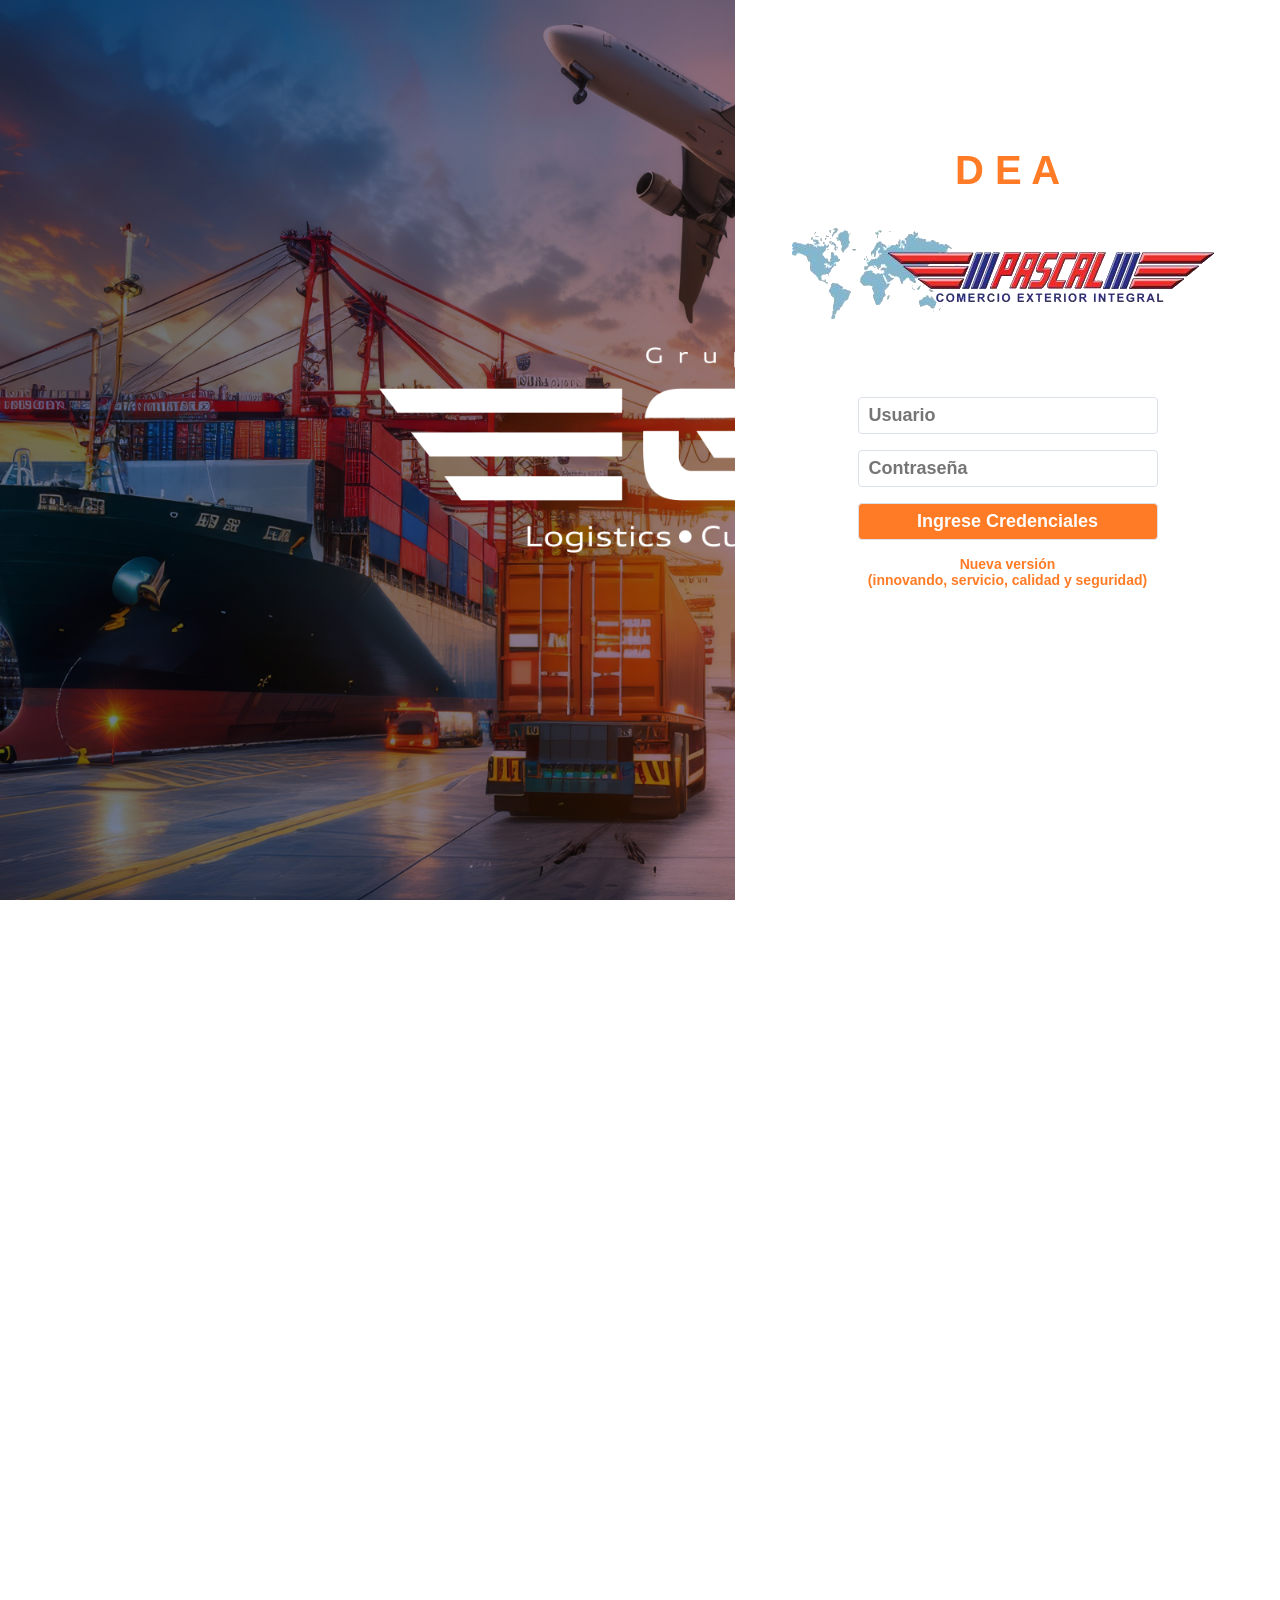
<file: index.html>
<!DOCTYPE html>
<html lang="es">
<head>
    <meta charset="UTF-8" http-equiv="Content-Security-Policy" content="upgrade-insecure-requests">
    <script>
        document.addEventListener('contextmenu', function(e) {
            e.preventDefault();
            alert('Clic derecho deshabilitado');
        });
    </script>
    <meta name="viewport" content="width=device-width, user-scalable=no, initial-scale=1.0, maximum-scale=1.0, minimum-scale=1.0">
    <title>D E A</title>
    <!-- Estilos -->
    <link rel="icon" href="data:;base64,iVBORw0KGgo=">
    <link rel="stylesheet" href="css/app.css">
    <!-- Script
    <script src="js/jquery.js" type="text/javascript"></script> 
    <script src="js/jquery-ui.js" type="text/javascript"></script>
    <script src="js/fungral.js" type="text/javascript"></script> 
    <script src="js/app.js" type="text/javascript"></script>   
    <!-- -->   
    <!-- Precarga jQuery si es crítico -->
    <link rel="preload" href="https://code.jquery.com/jquery-3.6.0.min.js" as="script">

    <!-- CDN con fallback + defer -->
    <script 
         src="https://code.jquery.com/jquery-3.6.0.min.js"
         integrity="sha384-KyZXEAg3QhqLMpG8r+Knujsl5/1z4f5I5l5f5F5U5f5f5f5f5f5f5f5f5f5f5f5f5"
         crossorigin="anonymous"
         defer>
    </script>
    <script>
         window.jQuery || document.write('<script src="js/jquery.js" defer><\/script>');
    </script>

    <!-- Resto de scripts -->
    <script src="js/jquery-ui.js" defer></script>
    <script src="js/fungral.js" defer></script>
    <script src="js/app.js" defer></script>

</head>
<body>
    <div id="espera">
        <span>
            <span id="msgSup">Espera ...</span><br>
            <i class="icon-arrows-cw animate-spin"></i><br>
            <span id="msgInf">Atendiendo solicitud</span>  
        </span>    
    </div>

    <div id="login">
        <div class="imgLogin"></div>
        <div class="ctrlLogin">
            <div class="espacio"></div>
            <div class="logo"> D E A</div>
            <div class="controles">
                <input id="usr" type="text" name="u" placeholder="Usuario" required="required" />
                <br><br>                 
                <input id="pwd" type="password" name="p" placeholder="Contraseña" required="required" />
                <br><br>
				<button id="opener" type="submit" class="btn btn-primary btn-block btn-large">Ingrese Credenciales</button>
                <br><br>	
                <!--a href="ManualDEA/index.htm" target="_blank" style="text-align: center; text-decoration: none"-->
                    <b>Nueva versi&oacute;n <br>(innovando, servicio, calidad y seguridad)</b> 
                <!--/a--><br><br>
                <span class="mensaje" style="color:#ED1941;"></span>
            </div>           
        </div>
    </div>
   
    <div id="contenedor">
        <header> &nbsp;&nbsp;|&nbsp;&nbsp;         
            <div class="usuario">
                usuario
            </div>&nbsp;&nbsp;|&nbsp;&nbsp;
            <div class="msgHeader">
                Consulta de Expediente Digital
            </div>&nbsp;&nbsp;|&nbsp;&nbsp;
            <div class="cliente">
                Cliente <select name="cmbCliente" id="cmbCliente" + "hola" ></select>
            </div>&nbsp;&nbsp;|&nbsp;&nbsp;
            <div class="periodo">
                Per&iacute;odo&nbsp;&nbsp;<input type="text" class="pdesde" value="88/88/8888"  readonly=”readonly”/> -&nbsp;&nbsp;<input type="text" class="phasta" value="88/88/8888" readonly=”readonly”/>
            </div>&nbsp;&nbsp;|&nbsp;&nbsp;
            <div class="ayuda" title="Ayuda">
                <i class="icon-help-circled"></i>
            </div>            
        </header>
        <section>
            <article id="uno">
                <div id="referencias"  componente="tabla">                    
                    <table tipo="scroll" >      
                        <thead></thead>
                        <tfoot></tfoot>
                        <tbody></tbody>
                    </table>                                  
                </div>
                <!--div id="informacion" class="fondoSolido" style="height: 40px">
                    !Bienvenido¡ <br>
                </div-->     
            </article>
            <article id="dos">
               <div id="cg" componente="tabla">
                    <table tipo="scroll" >      
                        <thead></thead>
                        <tfoot></tfoot>
                        <tbody></tbody>
                    </table>                   
               </div>
               <div id="ea" componente="tabla">                  
                    <table tipo="scroll" >      
                        <thead></thead>
                        <tfoot></tfoot>
                        <tbody></tbody>
                    </table>                   
               </div>
               <div id="cf" componente="tabla">
                    <table tipo="scroll" >      
                        <thead></thead>
                        <tfoot></tfoot>
                        <tbody></tbody>
                    </table>                   
               </div>
            </article>
            <article id="tres">
               <div id="c" componente="tabla">
                    <table tipo="scroll" >      
                        <thead></thead>
                        <tfoot></tfoot>
                        <tbody></tbody>
                    </table>                   
               </div>
               <div id="ap" componente="tabla">   
                    <table tipo="scroll" >      
                        <thead></thead>
                        <tfoot></tfoot>
                        <tbody></tbody>
                    </table>                   
               </div>
               <div id="ed" componente="tabla">
                    <table tipo="scroll" >      
                        <thead></thead>
                        <tfoot></tfoot>
                        <tbody></tbody>
                    </table>                   
               </div>
            </article>
            <aside>
                <div id="herramientas">
                    <div id="modo">
                        <span class="modo"></span>
                    </div>
                    <div id="max-min" title=" Maximizar" class="icon-plus" clase="max-min"></div>
                    <div id="inicio" title=" Información Inicial" class="icon-user" clase="inicio"></div>
                    <div id="operacion" title=" Información de Operación" class="icon-info" clase="operacion"></div>
                    <div id="visor" title=" Visor de Archivos" class="icon-eye" clase="visor"></div>
                </div>
                <div id="contenidos" ></div>
            </aside>
        </section>
        <footer>&nbsp;&nbsp;|&nbsp;&nbsp;
            <div id="buscar">
                B&uacute;scar&nbsp;&nbsp;<input type="text" class="busqueda" placeholder="Ref,Ped,OP,Fac,Parte,N/S">
            </div>&nbsp;&nbsp;|&nbsp;&nbsp;
            <div id="aduana">
                Aduana
                <select name="faduana" id="faduana"></select>
            </div>&nbsp;&nbsp;|&nbsp;&nbsp;
            <div id="documento">
                Documento
                <select name="fdoc" id="fdocumento"></select>
            </div>&nbsp;&nbsp;|&nbsp;&nbsp;
            <div id="operacion">
                Operaci&oacute;n
                <select name="foper" id="foperacion"></select>
            </div>&nbsp;&nbsp;|&nbsp;&nbsp;
                <select name="tools" id="tools">
                    <option value="ha" id="ha">Herramientas </option>
                    <option value="dm" id=dm>Descarga Masiva</option>
                    <option value="co" id="co">Carpeta Operativa</option>
                    <option value="fp" id="fp">Fotos Previos</option>
                    <option value="gpdf" id="gpdf">Generar PDF</option> 
                    <option value="sic" id="sic">S I C</option>                   
                </select>
        </footer>    
    </div>
    
</body>
</html>
<tr><td></td></tr>
</file>
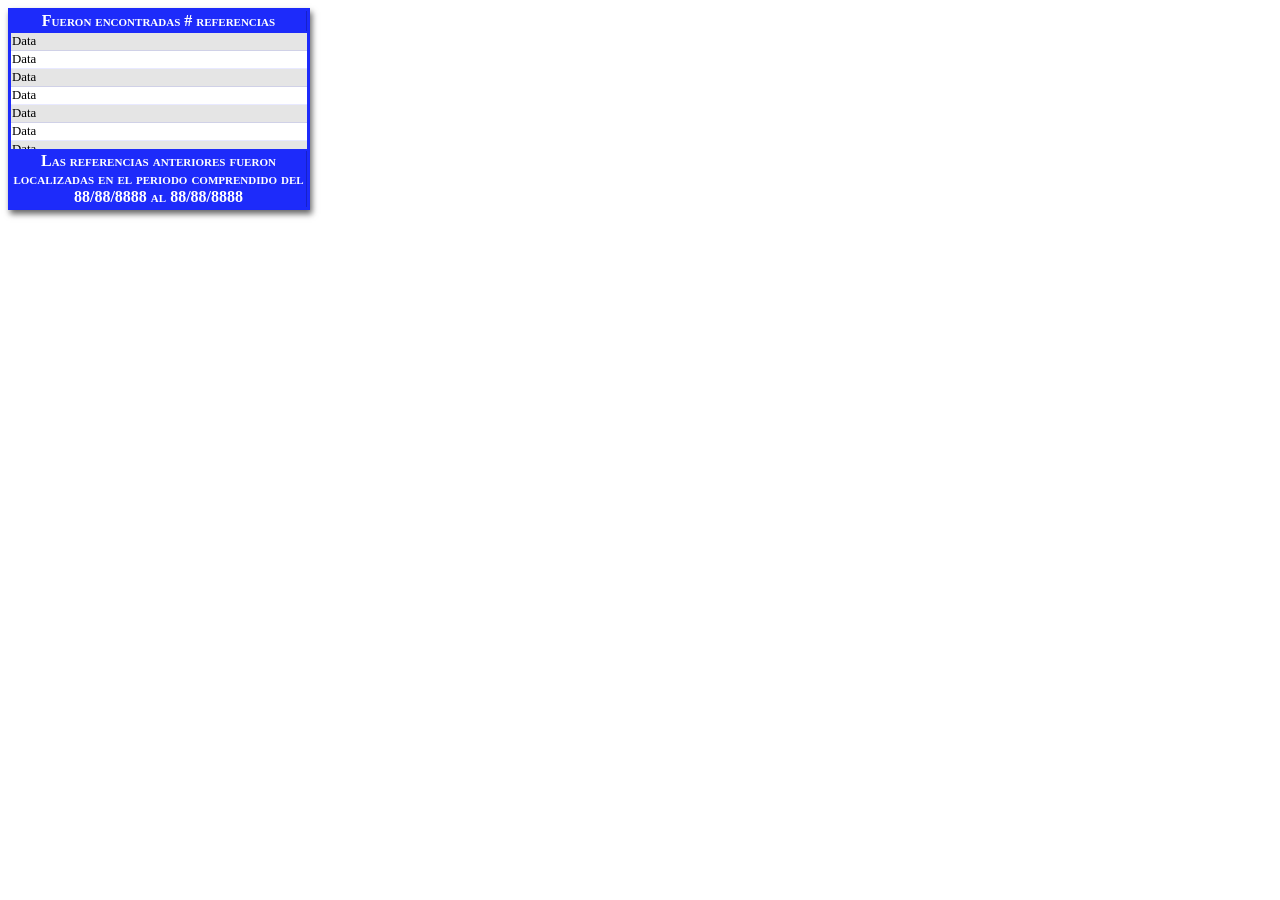
<file: temp/tabla.html>
<!DOCTYPE html>
<html lang="en">
<head>
    <meta charset="UTF-8">
    <title>Document</title>
    <link rel="stylesheet" href="tabla.css">
</head>

    <!--div style="height: 300px; width: 400px;" tipo="tcpf">
       <table>
           <caption>
               Titulo de tabla
           </caption>
           <thead>
              <tr>
                  <th><div>Celda de Cabecera</div></th>
              </tr>
            </thead>
           <tfoot>
            <tr>
                  <th><div>Celda de Pie</div><br><br></th>
              </tr>
           </tfoot>
           <tbody>
               <tr>
                   <td>PAI182331</td>
               </tr>
               <tr>
                   <td>PAI182331</td>
               </tr>
               <tr>
                   <td>PAI182331</td>
               </tr>
               <tr>
                   <td>PAI182331</td>
               </tr>
               <tr>
                   <td>PAI182331</td>
               </tr>
               <tr>
                   <td>PAI182331</td>
               </tr>
               <tr>
                   <td>PAI182331</td>
               </tr>
               <tr>
                   <td>PAI182331</td>
               </tr>
               <tr>
                   <td>PAI182331</td>
               </tr>
               <tr>
                   <td>PAI182331</td>
               </tr>
               <tr>
                   <td>PAI182331</td>
               </tr>
               <tr>
                   <td>PAI182331</td>
               </tr>
               <tr>
                   <td>PAI182331</td>
               </tr>
               <tr>
                   <td>PAI182331</td>
               </tr>
               <tr>
                   <td>PAI182331</td>
               </tr>
               <tr>
                   <td>PAI182331</td>
               </tr>
               <tr>
                   <td>PAI182331</td>
               </tr>
               <tr>
                   <td>PAI182331</td>
               </tr>
               <tr>
                   <td>PAI182331</td>
               </tr>
               <tr>
                   <td>PAI182331</td>
               </tr>
           </tbody>
       </table>
    </div-->
 
<body>
    <div componente="tabla" style="height:200px;width: 300px;">
    <table tipo="scroll" >      
        <thead>
            <tr>
                <th>Fueron encontradas # referencias</th>
            </tr>
        </thead>
        <tfoot>
            <tr>
                <th>Las referencias anteriores fueron localizadas en el periodo comprendido del 88/88/8888 al 88/88/8888</th>
            </tr>      
        </tfoot>
        <tbody>
            <tr>
                <td>Data</td>
            </tr>
            <tr>
                <td>Data</td>
            </tr>
            <tr>
                <td>Data</td>
            </tr>
            <tr>
                <td>Data</td>
            </tr>
            <tr>
                <td>Data</td>
            </tr>
            <tr>
                <td>Data</td>
            </tr>
            <tr>
                <td>Data</td>
            </tr>
            <tr>
                <td>Data</td>
            </tr>
            <tr>
                <td>Data</td>
            </tr>
            <tr>
                <td>Data</td>
            </tr>
            <tr>
                <td>Data</td>
            </tr>
            <tr>
                <td>Data</td>
            </tr>
            <tr>
                <td>Data</td>
            </tr>
            <tr>
                <td>Data</td>
            </tr>
            <tr>
                <td>Data</td>
            </tr>
            <tr>
                <td>Data</td>
            </tr>
            <tr>
                <td>Data</td>
            </tr>
            <tr>
                <td>Data</td>
            </tr>
        </tbody>
    </table>        
    </div>
</body>

</html>
</file>
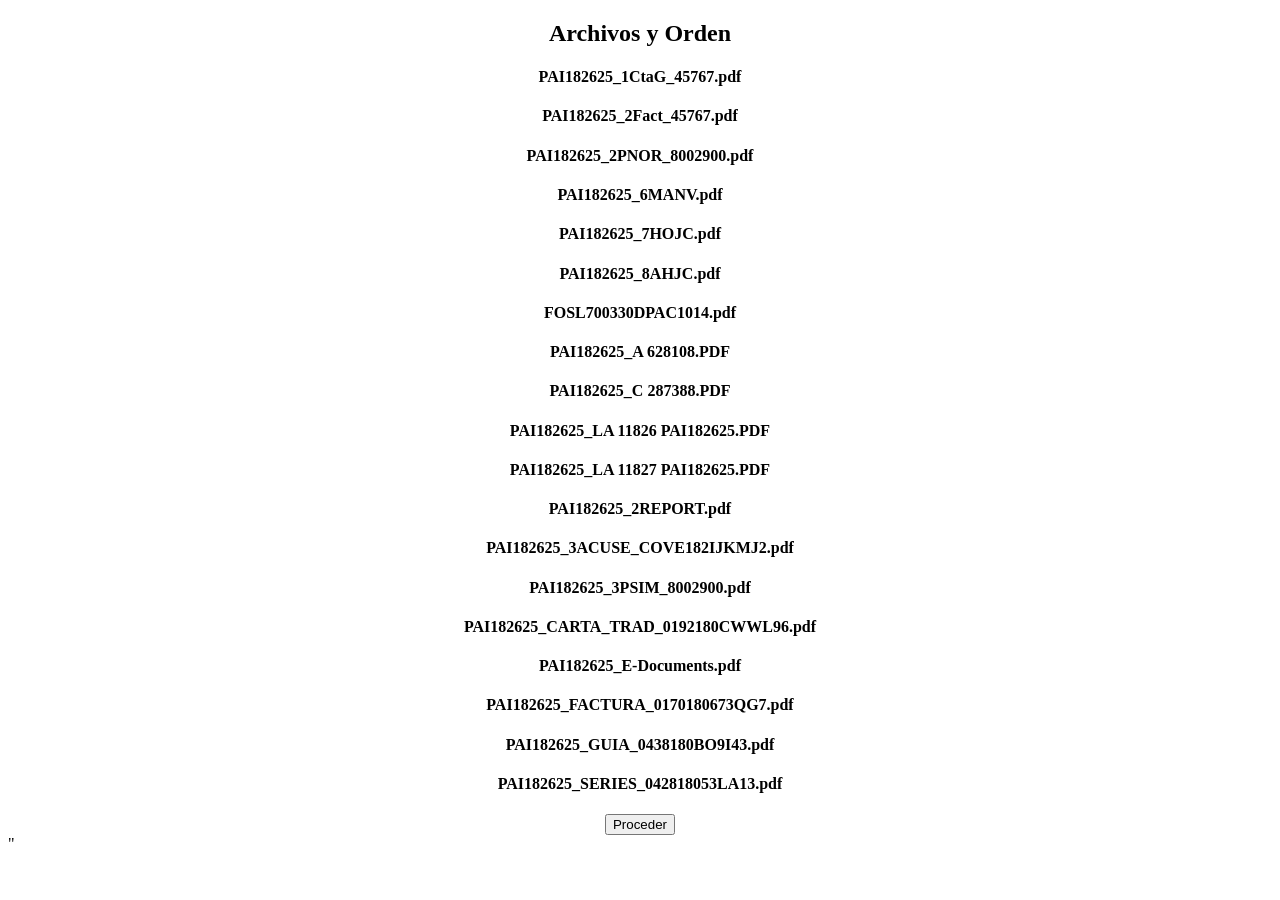
<file: temp/temp.html>
<!DOCTYPE html>
<html lang="en">
<head>
    <meta charset="UTF-8">
    <title>Document</title>
    
    <script src="../js/jquery.js" type="text/javascript"></script> 
    <script src="../js/jquery-ui.js" type="text/javascript"></script>
    
    <link rel="stylesheet" href="../css/fontello.css">

  <script>
  $( function() {
    $( "#mergePDF" )
      .accordion({
        header: "> h3"
      })
      .sortable({
        axis: "y",
        handle: "h3",
        stop: function( event, ui ) {
          // IE doesn't register the blur when sorting
          // so trigger focusout handlers to remove .ui-state-focus
          ui.item.children( "h3" ).triggerHandler( "focusout" );
 
          // Refresh accordion to handle new order
          $( this ).accordion( "refresh" );
        }
      });
  } );
  </script>

</head>
<body>

 
<div style='width: 100%; text-align: center;'><h2>Archivos y Orden</h2><div id='mergePDF'><h4>PAI182625_1CtaG_45767.pdf</h4><div></div><h4>PAI182625_2Fact_45767.pdf</h4><div></div><h4>PAI182625_2PNOR_8002900.pdf</h4><div></div><h4>PAI182625_6MANV.pdf</h4><div></div><h4>PAI182625_7HOJC.pdf</h4><div></div><h4>PAI182625_8AHJC.pdf</h4><div></div><h4>FOSL700330DPAC1014.pdf</h4><div></div><h4>PAI182625_A 628108.PDF</h4><div></div><h4>PAI182625_C 287388.PDF</h4><div></div><h4>PAI182625_LA 11826 PAI182625.PDF</h4><div></div><h4>PAI182625_LA 11827 PAI182625.PDF</h4><div></div><h4>PAI182625_2REPORT.pdf</h4><div></div><h4>PAI182625_3ACUSE_COVE182IJKMJ2.pdf</h4><div></div><h4>PAI182625_3PSIM_8002900.pdf</h4><div></div><h4>PAI182625_CARTA_TRAD_0192180CWWL96.pdf</h4><div></div><h4>PAI182625_E-Documents.pdf</h4><div></div><h4>PAI182625_FACTURA_0170180673QG7.pdf</h4><div></div><h4>PAI182625_GUIA_0438180BO9I43.pdf</h4><div></div><h4>PAI182625_SERIES_042818053LA13.pdf</h4><div></div></div><button>Proceder</button></div>"


</body>
</html>
</file>
<file: temp/tabla.css>
[componente="tabla"]{
    border: 1px solid rgba(29,43,250,.5);
    overflow: hidden;
    box-shadow: 2px 4px 6px rgba(0,0,0,.6);
    background: #1D2BFA;
}

[tipo="scroll"]{
    height: 100%;
    width: 100%;    
}

[tipo="scroll"] tr {
    display: flex;
    padding: 0;
    margin: 0;
}

[tipo="scroll"] td {
    flex: 1 auto;
    word-wrap: break;
    border-bottom: 1px solid rgba(29,43,250,.1);
    font-size: 0.8rem;
    color: #000;
}

[tipo="scroll"] thead th,[tipo="scroll"] tfoot th {
    flex: 1 auto;
    display: block;
    /*padding: 2px;*/
    text-align: center;
    font-size: 1rem;
    font-weight: bolder;
    font-variant: small-caps;
    border-right: 1px solid rgba(0,0,0,.2);
    color: #fff;
}

[tipo="scroll"] thead tr:after {
    content: '';
    overflow-y: scroll;
    visibility: hidden;
    height: 0;
}

[tipo="scroll"] tfoot tr:after {
    content: '';
    overflow-y: scroll;
    visibility: hidden;
    height: 0;
    font-size: 0.7rem;
}


[tipo="scroll"] tbody {
    display: block;
    width: 100%;
    height: 100%;
    overflow-y:scroll;
    background: #fff;
}

[tipo="scroll"] tbody tr:nth-child(odd) {
    background: rgba(0,0,0,.1);
}

[tipo="scroll"] td:hover{
    cursor: pointer;
    background: #1D2BFA;
    font-size: 1rem;
    color: #fff;
}
</file>
<file: css/fontello.css>
@font-face {
  font-family: 'fontello';
  src: url('../font/fontello.eot?2207018');
  src: url('../font/fontello.eot?2207018#iefix') format('embedded-opentype'),
       url('../font/fontello.woff2?2207018') format('woff2'),
       url('../font/fontello.woff?2207018') format('woff'),
       url('../font/fontello.ttf?2207018') format('truetype'),
       url('../font/fontello.svg?2207018#fontello') format('svg');
  font-weight: normal;
  font-style: normal;
}
/* Chrome hack: SVG is rendered more smooth in Windozze. 100% magic, uncomment if you need it. */
/* Note, that will break hinting! In other OS-es font will be not as sharp as it could be */
/*
@media screen and (-webkit-min-device-pixel-ratio:0) {
  @font-face {
    font-family: 'fontello';
    src: url('../font/fontello.svg?2207018#fontello') format('svg');
  }
}
*/
 
 [class^="icon-"]:before, [class*=" icon-"]:before {
  font-family: "fontello";
  font-style: normal;
  font-weight: normal;
  speak: none;
 
  display: inline-block;
  text-decoration: inherit;
  width: 1em;
  margin-right: .2em;
  text-align: center;
  /* opacity: .8; */
 
  /* For safety - reset parent styles, that can break glyph codes*/
  font-variant: normal;
  text-transform: none;
 
  /* fix buttons height, for twitter bootstrap */
  line-height: 1em;
 
  /* Animation center compensation - margins should be symmetric */
  /* remove if not needed */
  margin-left: .2em;
 
  /* you can be more comfortable with increased icons size */
  /* font-size: 120%; */
 
  /* Font smoothing. That was taken from TWBS */
  -webkit-font-smoothing: antialiased;
  -moz-osx-font-smoothing: grayscale;
 
  /* Uncomment for 3D effect */
  /* text-shadow: 1px 1px 1px rgba(127, 127, 127, 0.3); */
}
 
.icon-user:before { content: '\e800'; } /* '' */
.icon-users:before { content: '\e801'; } /* '' */
.icon-search:before { content: '\e802'; } /* '' */
.icon-video:before { content: '\e803'; } /* '' */
.icon-picture:before { content: '\e804'; } /* '' */
.icon-camera:before { content: '\e805'; } /* '' */
.icon-camera-alt:before { content: '\e806'; } /* '' */
.icon-th:before { content: '\e807'; } /* '' */
.icon-ok:before { content: '\e808'; } /* '' */
.icon-ok-circled:before { content: '\e809'; } /* '' */
.icon-cancel:before { content: '\e80a'; } /* '' */
.icon-ok-circled2:before { content: '\e80b'; } /* '' */
.icon-cancel-circled2:before { content: '\e80c'; } /* '' */
.icon-plus-circled:before { content: '\e80d'; } /* '' */
.icon-minus:before { content: '\e80e'; } /* '' */
.icon-minus-circled:before { content: '\e80f'; } /* '' */
.icon-help-circled:before { content: '\e810'; } /* '' */
.icon-info-circled:before { content: '\e811'; } /* '' */
.icon-home:before { content: '\e812'; } /* '' */
.icon-link:before { content: '\e813'; } /* '' */
.icon-attach:before { content: '\e814'; } /* '' */
.icon-lock:before { content: '\e815'; } /* '' */
.icon-pin:before { content: '\e816'; } /* '' */
.icon-eye:before { content: '\e817'; } /* '' */
.icon-eye-off:before { content: '\e818'; } /* '' */
.icon-edit:before { content: '\e819'; } /* '' */
.icon-print:before { content: '\e81a'; } /* '' */
.icon-attention:before { content: '\e81b'; } /* '' */
.icon-attention-circled:before { content: '\e81c'; } /* '' */
.icon-trash-empty:before { content: '\e81d'; } /* '' */
.icon-doc:before { content: '\e81e'; } /* '' */
.icon-folder:before { content: '\e81f'; } /* '' */
.icon-folder-open:before { content: '\e820'; } /* '' */
.icon-cog:before { content: '\e821'; } /* '' */
.icon-cog-alt:before { content: '\e822'; } /* '' */
.icon-wrench:before { content: '\e823'; } /* '' */
.icon-calendar:before { content: '\e824'; } /* '' */
.icon-login:before { content: '\e825'; } /* '' */
.icon-logout:before { content: '\e826'; } /* '' */
.icon-zoom-in:before { content: '\e827'; } /* '' */
.icon-zoom-out:before { content: '\e828'; } /* '' */
.icon-down-circled2:before { content: '\e829'; } /* '' */
.icon-up-circled2:before { content: '\e82a'; } /* '' */
.icon-down-dir:before { content: '\e82b'; } /* '' */
.icon-up-dir:before { content: '\e82c'; } /* '' */
.icon-left-dir:before { content: '\e82d'; } /* '' */
.icon-right-dir:before { content: '\e82e'; } /* '' */
.icon-down-open:before { content: '\e82f'; } /* '' */
.icon-left-open:before { content: '\e830'; } /* '' */
.icon-right-open:before { content: '\e831'; } /* '' */
.icon-up-open:before { content: '\e832'; } /* '' */
.icon-glass:before { content: '\e833'; } /* '' */
.icon-music:before { content: '\e834'; } /* '' */
.icon-mail:before { content: '\e835'; } /* '' */
.icon-heart:before { content: '\e836'; } /* '' */
.icon-heart-empty:before { content: '\e837'; } /* '' */
.icon-star:before { content: '\e838'; } /* '' */
.icon-star-empty:before { content: '\e839'; } /* '' */
.icon-star-half:before { content: '\e83a'; } /* '' */
.icon-th-large:before { content: '\e83b'; } /* '' */
.icon-videocam:before { content: '\e83c'; } /* '' */
.icon-th-list:before { content: '\e83d'; } /* '' */
.icon-cancel-circled:before { content: '\e83e'; } /* '' */
.icon-plus:before { content: '\e83f'; } /* '' */
.icon-lock-open:before { content: '\e840'; } /* '' */
.icon-tag:before { content: '\e841'; } /* '' */
.icon-tags:before { content: '\e842'; } /* '' */
.icon-bookmark:before { content: '\e843'; } /* '' */
.icon-flag:before { content: '\e844'; } /* '' */
.icon-thumbs-up:before { content: '\e845'; } /* '' */
.icon-thumbs-down:before { content: '\e846'; } /* '' */
.icon-download:before { content: '\e847'; } /* '' */
.icon-upload:before { content: '\e848'; } /* '' */
.icon-forward:before { content: '\e849'; } /* '' */
.icon-export:before { content: '\e84a'; } /* '' */
.icon-pencil:before { content: '\e84b'; } /* '' */
.icon-retweet:before { content: '\e84c'; } /* '' */
.icon-comment:before { content: '\e84d'; } /* '' */
.icon-chat:before { content: '\e84e'; } /* '' */
.icon-bell:before { content: '\e84f'; } /* '' */
.icon-location:before { content: '\e850'; } /* '' */
.icon-phone:before { content: '\e851'; } /* '' */
.icon-basket:before { content: '\e852'; } /* '' */
.icon-volume-off:before { content: '\e853'; } /* '' */
.icon-volume-down:before { content: '\e854'; } /* '' */
.icon-volume-up:before { content: '\e855'; } /* '' */
.icon-headphones:before { content: '\e856'; } /* '' */
.icon-clock:before { content: '\e857'; } /* '' */
.icon-block:before { content: '\e858'; } /* '' */
.icon-resize-full:before { content: '\e859'; } /* '' */
.icon-resize-small:before { content: '\e85a'; } /* '' */
.icon-resize-vertical:before { content: '\e85b'; } /* '' */
.icon-resize-horizontal:before { content: '\e85c'; } /* '' */
.icon-left-big:before { content: '\e85d'; } /* '' */
.icon-down-big:before { content: '\e85e'; } /* '' */
.icon-right-big:before { content: '\e85f'; } /* '' */
.icon-up-big:before { content: '\e860'; } /* '' */
.icon-right-hand:before { content: '\e861'; } /* '' */
.icon-left-hand:before { content: '\e862'; } /* '' */
.icon-up-hand:before { content: '\e863'; } /* '' */
.icon-down-hand:before { content: '\e864'; } /* '' */
.icon-cw:before { content: '\e865'; } /* '' */
.icon-ccw:before { content: '\e866'; } /* '' */
.icon-arrows-cw:before { content: '\e867'; } /* '' */
.icon-shuffle:before { content: '\e868'; } /* '' */
.icon-play:before { content: '\e869'; } /* '' */
.icon-play-circled2:before { content: '\e86a'; } /* '' */
.icon-stop:before { content: '\e86b'; } /* '' */
.icon-pause:before { content: '\e86c'; } /* '' */
.icon-to-end:before { content: '\e86d'; } /* '' */
.icon-to-end-alt:before { content: '\e86e'; } /* '' */
.icon-to-start:before { content: '\e86f'; } /* '' */
.icon-to-start-alt:before { content: '\e870'; } /* '' */
.icon-fast-fw:before { content: '\e871'; } /* '' */
.icon-fast-bw:before { content: '\e872'; } /* '' */
.icon-eject:before { content: '\e873'; } /* '' */
.icon-target:before { content: '\e874'; } /* '' */
.icon-signal:before { content: '\e875'; } /* '' */
.icon-award:before { content: '\e876'; } /* '' */
.icon-inbox:before { content: '\e877'; } /* '' */
.icon-globe:before { content: '\e878'; } /* '' */
.icon-cloud:before { content: '\e879'; } /* '' */
.icon-flash:before { content: '\e87a'; } /* '' */
.icon-umbrella:before { content: '\e87b'; } /* '' */
.icon-flight:before { content: '\e87c'; } /* '' */
.icon-indent-right:before { content: '\e87d'; } /* '' */
.icon-indent-left:before { content: '\e87e'; } /* '' */
.icon-list:before { content: '\e87f'; } /* '' */
.icon-align-justify:before { content: '\e880'; } /* '' */
.icon-align-right:before { content: '\e881'; } /* '' */
.icon-align-center:before { content: '\e882'; } /* '' */
.icon-align-left:before { content: '\e883'; } /* '' */
.icon-text-width:before { content: '\e884'; } /* '' */
.icon-text-height:before { content: '\e885'; } /* '' */
.icon-italic:before { content: '\e886'; } /* '' */
.icon-bold:before { content: '\e887'; } /* '' */
.icon-font:before { content: '\e888'; } /* '' */
.icon-leaf:before { content: '\e889'; } /* '' */
.icon-scissors:before { content: '\e88a'; } /* '' */
.icon-briefcase:before { content: '\e88b'; } /* '' */
.icon-off:before { content: '\e88c'; } /* '' */
.icon-road:before { content: '\e88d'; } /* '' */
.icon-list-alt:before { content: '\e88e'; } /* '' */
.icon-qrcode:before { content: '\e88f'; } /* '' */
.icon-barcode:before { content: '\e890'; } /* '' */
.icon-book:before { content: '\e891'; } /* '' */
.icon-adjust:before { content: '\e892'; } /* '' */
.icon-tint:before { content: '\e893'; } /* '' */
.icon-check:before { content: '\e894'; } /* '' */
.icon-asterisk:before { content: '\e895'; } /* '' */
.icon-gift:before { content: '\e896'; } /* '' */
.icon-fire:before { content: '\e897'; } /* '' */
.icon-magnet:before { content: '\e898'; } /* '' */
.icon-chart-bar:before { content: '\e899'; } /* '' */
.icon-credit-card:before { content: '\e89a'; } /* '' */
.icon-floppy:before { content: '\e89b'; } /* '' */
.icon-megaphone:before { content: '\e89c'; } /* '' */
.icon-key:before { content: '\e89d'; } /* '' */
.icon-truck:before { content: '\e89e'; } /* '' */
.icon-hammer:before { content: '\e89f'; } /* '' */
.icon-lemon:before { content: '\e8a0'; } /* '' */
.icon-th-1:before { content: '\e8a1'; } /* '' */
.icon-th-large-outline:before { content: '\e8a2'; } /* '' */
.icon-th-outline:before { content: '\e8a3'; } /* '' */
.icon-chart-pie-outline:before { content: '\e8a4'; } /* '' */
.icon-chart-pie-1:before { content: '\e8a5'; } /* '' */
.icon-android-1:before { content: '\e8a6'; } /* '' */
.icon-buffer:before { content: '\e8a7'; } /* '' */
.icon-eye-1:before { content: '\e8a8'; } /* '' */
.icon-eye-off-1:before { content: '\e8a9'; } /* '' */
.icon-menu-1:before { content: '\e8aa'; } /* '' */
.icon-params:before { content: '\e8ab'; } /* '' */
.icon-search-1:before { content: '\e8ac'; } /* '' */
.icon-cog-1:before { content: '\e8ad'; } /* '' */
.icon-calendar-1:before { content: '\e8ae'; } /* '' */
.icon-attach-1:before { content: '\e8af'; } /* '' */
.icon-doc-1:before { content: '\e8b0'; } /* '' */
.icon-database-1:before { content: '\e8b1'; } /* '' */
.icon-key-1:before { content: '\e8b2'; } /* '' */
.icon-lock-1:before { content: '\e8b3'; } /* '' */
.icon-tag-1:before { content: '\e8b4'; } /* '' */
.icon-cloud-1:before { content: '\e8b5'; } /* '' */
.icon-globe-1:before { content: '\e8b6'; } /* '' */
.icon-tv:before { content: '\e8b7'; } /* '' */
.icon-desktop-1:before { content: '\e8b8'; } /* '' */
.icon-mobile-1:before { content: '\e8b9'; } /* '' */
.icon-trash-1:before { content: '\e8ba'; } /* '' */
.icon-comment-1:before { content: '\e8bb'; } /* '' */
.icon-photo:before { content: '\e8bc'; } /* '' */
.icon-move:before { content: '\f047'; } /* '' */
.icon-link-ext:before { content: '\f08e'; } /* '' */
.icon-check-empty:before { content: '\f096'; } /* '' */
.icon-bookmark-empty:before { content: '\f097'; } /* '' */
.icon-phone-squared:before { content: '\f098'; } /* '' */
.icon-twitter:before { content: '\f099'; } /* '' */
.icon-facebook:before { content: '\f09a'; } /* '' */
.icon-github-circled:before { content: '\f09b'; } /* '' */
.icon-rss:before { content: '\f09e'; } /* '' */
.icon-hdd:before { content: '\f0a0'; } /* '' */
.icon-certificate:before { content: '\f0a3'; } /* '' */
.icon-left-circled:before { content: '\f0a8'; } /* '' */
.icon-right-circled:before { content: '\f0a9'; } /* '' */
.icon-up-circled:before { content: '\f0aa'; } /* '' */
.icon-down-circled:before { content: '\f0ab'; } /* '' */
.icon-tasks:before { content: '\f0ae'; } /* '' */
.icon-filter:before { content: '\f0b0'; } /* '' */
.icon-resize-full-alt:before { content: '\f0b2'; } /* '' */
.icon-beaker:before { content: '\f0c3'; } /* '' */
.icon-docs:before { content: '\f0c5'; } /* '' */
.icon-blank:before { content: '\f0c8'; } /* '' */
.icon-menu:before { content: '\f0c9'; } /* '' */
.icon-list-bullet:before { content: '\f0ca'; } /* '' */
.icon-list-numbered:before { content: '\f0cb'; } /* '' */
.icon-strike:before { content: '\f0cc'; } /* '' */
.icon-underline:before { content: '\f0cd'; } /* '' */
.icon-table:before { content: '\f0ce'; } /* '' */
.icon-magic:before { content: '\f0d0'; } /* '' */
.icon-pinterest-circled:before { content: '\f0d2'; } /* '' */
.icon-pinterest-squared:before { content: '\f0d3'; } /* '' */
.icon-gplus-squared:before { content: '\f0d4'; } /* '' */
.icon-gplus:before { content: '\f0d5'; } /* '' */
.icon-money:before { content: '\f0d6'; } /* '' */
.icon-columns:before { content: '\f0db'; } /* '' */
.icon-sort:before { content: '\f0dc'; } /* '' */
.icon-sort-down:before { content: '\f0dd'; } /* '' */
.icon-sort-up:before { content: '\f0de'; } /* '' */
.icon-mail-alt:before { content: '\f0e0'; } /* '' */
.icon-linkedin:before { content: '\f0e1'; } /* '' */
.icon-gauge:before { content: '\f0e4'; } /* '' */
.icon-comment-empty:before { content: '\f0e5'; } /* '' */
.icon-chat-empty:before { content: '\f0e6'; } /* '' */
.icon-sitemap:before { content: '\f0e8'; } /* '' */
.icon-paste:before { content: '\f0ea'; } /* '' */
.icon-lightbulb:before { content: '\f0eb'; } /* '' */
.icon-exchange:before { content: '\f0ec'; } /* '' */
.icon-download-cloud:before { content: '\f0ed'; } /* '' */
.icon-upload-cloud:before { content: '\f0ee'; } /* '' */
.icon-user-md:before { content: '\f0f0'; } /* '' */
.icon-stethoscope:before { content: '\f0f1'; } /* '' */
.icon-suitcase:before { content: '\f0f2'; } /* '' */
.icon-bell-alt:before { content: '\f0f3'; } /* '' */
.icon-coffee:before { content: '\f0f4'; } /* '' */
.icon-food:before { content: '\f0f5'; } /* '' */
.icon-doc-text:before { content: '\f0f6'; } /* '' */
.icon-building:before { content: '\f0f7'; } /* '' */
.icon-hospital:before { content: '\f0f8'; } /* '' */
.icon-ambulance:before { content: '\f0f9'; } /* '' */
.icon-medkit:before { content: '\f0fa'; } /* '' */
.icon-fighter-jet:before { content: '\f0fb'; } /* '' */
.icon-beer:before { content: '\f0fc'; } /* '' */
.icon-h-sigh:before { content: '\f0fd'; } /* '' */
.icon-plus-squared:before { content: '\f0fe'; } /* '' */
.icon-angle-double-left:before { content: '\f100'; } /* '' */
.icon-angle-double-right:before { content: '\f101'; } /* '' */
.icon-angle-double-up:before { content: '\f102'; } /* '' */
.icon-angle-double-down:before { content: '\f103'; } /* '' */
.icon-angle-left:before { content: '\f104'; } /* '' */
.icon-angle-right:before { content: '\f105'; } /* '' */
.icon-angle-up:before { content: '\f106'; } /* '' */
.icon-angle-down:before { content: '\f107'; } /* '' */
.icon-desktop:before { content: '\f108'; } /* '' */
.icon-laptop:before { content: '\f109'; } /* '' */
.icon-tablet:before { content: '\f10a'; } /* '' */
.icon-mobile:before { content: '\f10b'; } /* '' */
.icon-circle-empty:before { content: '\f10c'; } /* '' */
.icon-quote-left:before { content: '\f10d'; } /* '' */
.icon-quote-right:before { content: '\f10e'; } /* '' */
.icon-spinner:before { content: '\f110'; } /* '' */
.icon-circle:before { content: '\f111'; } /* '' */
.icon-reply:before { content: '\f112'; } /* '' */
.icon-github:before { content: '\f113'; } /* '' */
.icon-folder-empty:before { content: '\f114'; } /* '' */
.icon-folder-open-empty:before { content: '\f115'; } /* '' */
.icon-smile:before { content: '\f118'; } /* '' */
.icon-frown:before { content: '\f119'; } /* '' */
.icon-meh:before { content: '\f11a'; } /* '' */
.icon-gamepad:before { content: '\f11b'; } /* '' */
.icon-keyboard:before { content: '\f11c'; } /* '' */
.icon-flag-empty:before { content: '\f11d'; } /* '' */
.icon-flag-checkered:before { content: '\f11e'; } /* '' */
.icon-terminal:before { content: '\f120'; } /* '' */
.icon-code:before { content: '\f121'; } /* '' */
.icon-reply-all:before { content: '\f122'; } /* '' */
.icon-star-half-alt:before { content: '\f123'; } /* '' */
.icon-direction:before { content: '\f124'; } /* '' */
.icon-crop:before { content: '\f125'; } /* '' */
.icon-fork:before { content: '\f126'; } /* '' */
.icon-unlink:before { content: '\f127'; } /* '' */
.icon-help:before { content: '\f128'; } /* '' */
.icon-info:before { content: '\f129'; } /* '' */
.icon-attention-alt:before { content: '\f12a'; } /* '' */
.icon-superscript:before { content: '\f12b'; } /* '' */
.icon-subscript:before { content: '\f12c'; } /* '' */
.icon-eraser:before { content: '\f12d'; } /* '' */
.icon-puzzle:before { content: '\f12e'; } /* '' */
.icon-mic:before { content: '\f130'; } /* '' */
.icon-mute:before { content: '\f131'; } /* '' */
.icon-shield:before { content: '\f132'; } /* '' */
.icon-calendar-empty:before { content: '\f133'; } /* '' */
.icon-extinguisher:before { content: '\f134'; } /* '' */
.icon-rocket:before { content: '\f135'; } /* '' */
.icon-maxcdn:before { content: '\f136'; } /* '' */
.icon-angle-circled-left:before { content: '\f137'; } /* '' */
.icon-angle-circled-right:before { content: '\f138'; } /* '' */
.icon-angle-circled-up:before { content: '\f139'; } /* '' */
.icon-angle-circled-down:before { content: '\f13a'; } /* '' */
.icon-html5:before { content: '\f13b'; } /* '' */
.icon-css3:before { content: '\f13c'; } /* '' */
.icon-anchor:before { content: '\f13d'; } /* '' */
.icon-lock-open-alt:before { content: '\f13e'; } /* '' */
.icon-bullseye:before { content: '\f140'; } /* '' */
.icon-ellipsis:before { content: '\f141'; } /* '' */
.icon-ellipsis-vert:before { content: '\f142'; } /* '' */
.icon-rss-squared:before { content: '\f143'; } /* '' */
.icon-play-circled:before { content: '\f144'; } /* '' */
.icon-ticket:before { content: '\f145'; } /* '' */
.icon-minus-squared:before { content: '\f146'; } /* '' */
.icon-minus-squared-alt:before { content: '\f147'; } /* '' */
.icon-level-up:before { content: '\f148'; } /* '' */
.icon-level-down:before { content: '\f149'; } /* '' */
.icon-ok-squared:before { content: '\f14a'; } /* '' */
.icon-pencil-squared:before { content: '\f14b'; } /* '' */
.icon-link-ext-alt:before { content: '\f14c'; } /* '' */
.icon-export-alt:before { content: '\f14d'; } /* '' */
.icon-compass:before { content: '\f14e'; } /* '' */
.icon-expand:before { content: '\f150'; } /* '' */
.icon-collapse:before { content: '\f151'; } /* '' */
.icon-expand-right:before { content: '\f152'; } /* '' */
.icon-euro:before { content: '\f153'; } /* '' */
.icon-pound:before { content: '\f154'; } /* '' */
.icon-dollar:before { content: '\f155'; } /* '' */
.icon-rupee:before { content: '\f156'; } /* '' */
.icon-yen:before { content: '\f157'; } /* '' */
.icon-rouble:before { content: '\f158'; } /* '' */
.icon-won:before { content: '\f159'; } /* '' */
.icon-bitcoin:before { content: '\f15a'; } /* '' */
.icon-doc-inv:before { content: '\f15b'; } /* '' */
.icon-doc-text-inv:before { content: '\f15c'; } /* '' */
.icon-sort-name-up:before { content: '\f15d'; } /* '' */
.icon-sort-name-down:before { content: '\f15e'; } /* '' */
.icon-sort-alt-up:before { content: '\f160'; } /* '' */
.icon-sort-alt-down:before { content: '\f161'; } /* '' */
.icon-sort-number-up:before { content: '\f162'; } /* '' */
.icon-sort-number-down:before { content: '\f163'; } /* '' */
.icon-thumbs-up-alt:before { content: '\f164'; } /* '' */
.icon-thumbs-down-alt:before { content: '\f165'; } /* '' */
.icon-youtube-squared:before { content: '\f166'; } /* '' */
.icon-youtube:before { content: '\f167'; } /* '' */
.icon-xing:before { content: '\f168'; } /* '' */
.icon-xing-squared:before { content: '\f169'; } /* '' */
.icon-youtube-play:before { content: '\f16a'; } /* '' */
.icon-dropbox:before { content: '\f16b'; } /* '' */
.icon-stackoverflow:before { content: '\f16c'; } /* '' */
.icon-instagram:before { content: '\f16d'; } /* '' */
.icon-flickr:before { content: '\f16e'; } /* '' */
.icon-adn:before { content: '\f170'; } /* '' */
.icon-bitbucket:before { content: '\f171'; } /* '' */
.icon-bitbucket-squared:before { content: '\f172'; } /* '' */
.icon-tumblr:before { content: '\f173'; } /* '' */
.icon-tumblr-squared:before { content: '\f174'; } /* '' */
.icon-down:before { content: '\f175'; } /* '' */
.icon-up:before { content: '\f176'; } /* '' */
.icon-left:before { content: '\f177'; } /* '' */
.icon-right:before { content: '\f178'; } /* '' */
.icon-apple:before { content: '\f179'; } /* '' */
.icon-windows:before { content: '\f17a'; } /* '' */
.icon-android:before { content: '\f17b'; } /* '' */
.icon-linux:before { content: '\f17c'; } /* '' */
.icon-dribbble:before { content: '\f17d'; } /* '' */
.icon-skype:before { content: '\f17e'; } /* '' */
.icon-foursquare:before { content: '\f180'; } /* '' */
.icon-trello:before { content: '\f181'; } /* '' */
.icon-female:before { content: '\f182'; } /* '' */
.icon-male:before { content: '\f183'; } /* '' */
.icon-gittip:before { content: '\f184'; } /* '' */
.icon-sun:before { content: '\f185'; } /* '' */
.icon-moon:before { content: '\f186'; } /* '' */
.icon-box:before { content: '\f187'; } /* '' */
.icon-bug:before { content: '\f188'; } /* '' */
.icon-vkontakte:before { content: '\f189'; } /* '' */
.icon-weibo:before { content: '\f18a'; } /* '' */
.icon-renren:before { content: '\f18b'; } /* '' */
.icon-pagelines:before { content: '\f18c'; } /* '' */
.icon-stackexchange:before { content: '\f18d'; } /* '' */
.icon-right-circled2:before { content: '\f18e'; } /* '' */
.icon-left-circled2:before { content: '\f190'; } /* '' */
.icon-collapse-left:before { content: '\f191'; } /* '' */
.icon-dot-circled:before { content: '\f192'; } /* '' */
.icon-wheelchair:before { content: '\f193'; } /* '' */
.icon-vimeo-squared:before { content: '\f194'; } /* '' */
.icon-try:before { content: '\f195'; } /* '' */
.icon-plus-squared-alt:before { content: '\f196'; } /* '' */
.icon-space-shuttle:before { content: '\f197'; } /* '' */
.icon-slack:before { content: '\f198'; } /* '' */
.icon-mail-squared:before { content: '\f199'; } /* '' */
.icon-wordpress:before { content: '\f19a'; } /* '' */
.icon-openid:before { content: '\f19b'; } /* '' */
.icon-bank:before { content: '\f19c'; } /* '' */
.icon-graduation-cap:before { content: '\f19d'; } /* '' */
.icon-yahoo:before { content: '\f19e'; } /* '' */
.icon-google:before { content: '\f1a0'; } /* '' */
.icon-reddit:before { content: '\f1a1'; } /* '' */
.icon-reddit-squared:before { content: '\f1a2'; } /* '' */
.icon-stumbleupon-circled:before { content: '\f1a3'; } /* '' */
.icon-stumbleupon:before { content: '\f1a4'; } /* '' */
.icon-delicious:before { content: '\f1a5'; } /* '' */
.icon-digg:before { content: '\f1a6'; } /* '' */
.icon-pied-piper-squared:before { content: '\f1a7'; } /* '' */
.icon-pied-piper-alt:before { content: '\f1a8'; } /* '' */
.icon-drupal:before { content: '\f1a9'; } /* '' */
.icon-joomla:before { content: '\f1aa'; } /* '' */
.icon-language:before { content: '\f1ab'; } /* '' */
.icon-fax:before { content: '\f1ac'; } /* '' */
.icon-building-filled:before { content: '\f1ad'; } /* '' */
.icon-child:before { content: '\f1ae'; } /* '' */
.icon-paw:before { content: '\f1b0'; } /* '' */
.icon-spoon:before { content: '\f1b1'; } /* '' */
.icon-cube:before { content: '\f1b2'; } /* '' */
.icon-cubes:before { content: '\f1b3'; } /* '' */
.icon-behance:before { content: '\f1b4'; } /* '' */
.icon-behance-squared:before { content: '\f1b5'; } /* '' */
.icon-steam:before { content: '\f1b6'; } /* '' */
.icon-steam-squared:before { content: '\f1b7'; } /* '' */
.icon-recycle:before { content: '\f1b8'; } /* '' */
.icon-cab:before { content: '\f1b9'; } /* '' */
.icon-taxi:before { content: '\f1ba'; } /* '' */
.icon-tree:before { content: '\f1bb'; } /* '' */
.icon-spotify:before { content: '\f1bc'; } /* '' */
.icon-deviantart:before { content: '\f1bd'; } /* '' */
.icon-soundcloud:before { content: '\f1be'; } /* '' */
.icon-database:before { content: '\f1c0'; } /* '' */
.icon-file-pdf:before { content: '\f1c1'; } /* '' */
.icon-file-word:before { content: '\f1c2'; } /* '' */
.icon-file-excel:before { content: '\f1c3'; } /* '' */
.icon-file-powerpoint:before { content: '\f1c4'; } /* '' */
.icon-file-image:before { content: '\f1c5'; } /* '' */
.icon-file-archive:before { content: '\f1c6'; } /* '' */
.icon-file-audio:before { content: '\f1c7'; } /* '' */
.icon-file-video:before { content: '\f1c8'; } /* '' */
.icon-file-code:before { content: '\f1c9'; } /* '' */
.icon-vine:before { content: '\f1ca'; } /* '' */
.icon-codeopen:before { content: '\f1cb'; } /* '' */
.icon-jsfiddle:before { content: '\f1cc'; } /* '' */
.icon-lifebuoy:before { content: '\f1cd'; } /* '' */
.icon-circle-notch:before { content: '\f1ce'; } /* '' */
.icon-rebel:before { content: '\f1d0'; } /* '' */
.icon-empire:before { content: '\f1d1'; } /* '' */
.icon-git-squared:before { content: '\f1d2'; } /* '' */
.icon-git:before { content: '\f1d3'; } /* '' */
.icon-hacker-news:before { content: '\f1d4'; } /* '' */
.icon-tencent-weibo:before { content: '\f1d5'; } /* '' */
.icon-qq:before { content: '\f1d6'; } /* '' */
.icon-wechat:before { content: '\f1d7'; } /* '' */
.icon-paper-plane:before { content: '\f1d8'; } /* '' */
.icon-paper-plane-empty:before { content: '\f1d9'; } /* '' */
.icon-history:before { content: '\f1da'; } /* '' */
.icon-circle-thin:before { content: '\f1db'; } /* '' */
.icon-header:before { content: '\f1dc'; } /* '' */
.icon-paragraph:before { content: '\f1dd'; } /* '' */
.icon-sliders:before { content: '\f1de'; } /* '' */
.icon-share:before { content: '\f1e0'; } /* '' */
.icon-share-squared:before { content: '\f1e1'; } /* '' */
.icon-bomb:before { content: '\f1e2'; } /* '' */
.icon-soccer-ball:before { content: '\f1e3'; } /* '' */
.icon-tty:before { content: '\f1e4'; } /* '' */
.icon-binoculars:before { content: '\f1e5'; } /* '' */
.icon-plug:before { content: '\f1e6'; } /* '' */
.icon-slideshare:before { content: '\f1e7'; } /* '' */
.icon-twitch:before { content: '\f1e8'; } /* '' */
.icon-yelp:before { content: '\f1e9'; } /* '' */
.icon-newspaper:before { content: '\f1ea'; } /* '' */
.icon-wifi:before { content: '\f1eb'; } /* '' */
.icon-calc:before { content: '\f1ec'; } /* '' */
.icon-paypal:before { content: '\f1ed'; } /* '' */
.icon-gwallet:before { content: '\f1ee'; } /* '' */
.icon-cc-visa:before { content: '\f1f0'; } /* '' */
.icon-cc-mastercard:before { content: '\f1f1'; } /* '' */
.icon-cc-discover:before { content: '\f1f2'; } /* '' */
.icon-cc-amex:before { content: '\f1f3'; } /* '' */
.icon-cc-paypal:before { content: '\f1f4'; } /* '' */
.icon-cc-stripe:before { content: '\f1f5'; } /* '' */
.icon-bell-off:before { content: '\f1f6'; } /* '' */
.icon-bell-off-empty:before { content: '\f1f7'; } /* '' */
.icon-trash:before { content: '\f1f8'; } /* '' */
.icon-copyright:before { content: '\f1f9'; } /* '' */
.icon-at:before { content: '\f1fa'; } /* '' */
.icon-eyedropper:before { content: '\f1fb'; } /* '' */
.icon-brush:before { content: '\f1fc'; } /* '' */
.icon-birthday:before { content: '\f1fd'; } /* '' */
.icon-chart-area:before { content: '\f1fe'; } /* '' */
.icon-chart-pie:before { content: '\f200'; } /* '' */
.icon-chart-line:before { content: '\f201'; } /* '' */
.icon-lastfm:before { content: '\f202'; } /* '' */
.icon-lastfm-squared:before { content: '\f203'; } /* '' */
.icon-toggle-off:before { content: '\f204'; } /* '' */
.icon-toggle-on:before { content: '\f205'; } /* '' */
.icon-bicycle:before { content: '\f206'; } /* '' */
.icon-bus:before { content: '\f207'; } /* '' */
.icon-ioxhost:before { content: '\f208'; } /* '' */
.icon-angellist:before { content: '\f209'; } /* '' */
.icon-cc:before { content: '\f20a'; } /* '' */
.icon-shekel:before { content: '\f20b'; } /* '' */
.icon-meanpath:before { content: '\f20c'; } /* '' */
.icon-buysellads:before { content: '\f20d'; } /* '' */
.icon-connectdevelop:before { content: '\f20e'; } /* '' */
.icon-dashcube:before { content: '\f210'; } /* '' */
.icon-forumbee:before { content: '\f211'; } /* '' */
.icon-leanpub:before { content: '\f212'; } /* '' */
.icon-sellsy:before { content: '\f213'; } /* '' */
.icon-shirtsinbulk:before { content: '\f214'; } /* '' */
.icon-simplybuilt:before { content: '\f215'; } /* '' */
.icon-skyatlas:before { content: '\f216'; } /* '' */
.icon-cart-plus:before { content: '\f217'; } /* '' */
.icon-cart-arrow-down:before { content: '\f218'; } /* '' */
.icon-diamond:before { content: '\f219'; } /* '' */
.icon-ship:before { content: '\f21a'; } /* '' */
.icon-user-secret:before { content: '\f21b'; } /* '' */
.icon-motorcycle:before { content: '\f21c'; } /* '' */
.icon-street-view:before { content: '\f21d'; } /* '' */
.icon-heartbeat:before { content: '\f21e'; } /* '' */
.icon-venus:before { content: '\f221'; } /* '' */
.icon-mars:before { content: '\f222'; } /* '' */
.icon-mercury:before { content: '\f223'; } /* '' */
.icon-transgender:before { content: '\f224'; } /* '' */
.icon-transgender-alt:before { content: '\f225'; } /* '' */
.icon-venus-double:before { content: '\f226'; } /* '' */
.icon-mars-double:before { content: '\f227'; } /* '' */
.icon-venus-mars:before { content: '\f228'; } /* '' */
.icon-mars-stroke:before { content: '\f229'; } /* '' */
.icon-mars-stroke-v:before { content: '\f22a'; } /* '' */
.icon-mars-stroke-h:before { content: '\f22b'; } /* '' */
.icon-neuter:before { content: '\f22c'; } /* '' */
.icon-genderless:before { content: '\f22d'; } /* '' */
.icon-facebook-official:before { content: '\f230'; } /* '' */
.icon-pinterest:before { content: '\f231'; } /* '' */
.icon-whatsapp:before { content: '\f232'; } /* '' */
.icon-server:before { content: '\f233'; } /* '' */
.icon-user-plus:before { content: '\f234'; } /* '' */
.icon-user-times:before { content: '\f235'; } /* '' */
.icon-bed:before { content: '\f236'; } /* '' */
.icon-viacoin:before { content: '\f237'; } /* '' */
.icon-train:before { content: '\f238'; } /* '' */
.icon-subway:before { content: '\f239'; } /* '' */
.icon-medium:before { content: '\f23a'; } /* '' */
.icon-y-combinator:before { content: '\f23b'; } /* '' */
.icon-optin-monster:before { content: '\f23c'; } /* '' */
.icon-opencart:before { content: '\f23d'; } /* '' */
.icon-expeditedssl:before { content: '\f23e'; } /* '' */
.icon-battery-4:before { content: '\f240'; } /* '' */
.icon-battery-3:before { content: '\f241'; } /* '' */
.icon-battery-2:before { content: '\f242'; } /* '' */
.icon-battery-1:before { content: '\f243'; } /* '' */
.icon-battery-0:before { content: '\f244'; } /* '' */
.icon-mouse-pointer:before { content: '\f245'; } /* '' */
.icon-i-cursor:before { content: '\f246'; } /* '' */
.icon-object-group:before { content: '\f247'; } /* '' */
.icon-object-ungroup:before { content: '\f248'; } /* '' */
.icon-sticky-note:before { content: '\f249'; } /* '' */
.icon-sticky-note-o:before { content: '\f24a'; } /* '' */
.icon-cc-jcb:before { content: '\f24b'; } /* '' */
.icon-clone:before { content: '\f24d'; } /* '' */
.icon-balance-scale:before { content: '\f24e'; } /* '' */
.icon-hourglass-o:before { content: '\f250'; } /* '' */
.icon-hourglass-1:before { content: '\f251'; } /* '' */
.icon-hourglass-2:before { content: '\f252'; } /* '' */
.icon-hourglass-3:before { content: '\f253'; } /* '' */
.icon-hourglass:before { content: '\f254'; } /* '' */
.icon-hand-grab-o:before { content: '\f255'; } /* '' */
.icon-hand-paper-o:before { content: '\f256'; } /* '' */
.icon-hand-scissors-o:before { content: '\f257'; } /* '' */
.icon-hand-lizard-o:before { content: '\f258'; } /* '' */
.icon-hand-spock-o:before { content: '\f259'; } /* '' */
.icon-hand-pointer-o:before { content: '\f25a'; } /* '' */
.icon-hand-peace-o:before { content: '\f25b'; } /* '' */
.icon-trademark:before { content: '\f25c'; } /* '' */
.icon-registered:before { content: '\f25d'; } /* '' */
.icon-creative-commons:before { content: '\f25e'; } /* '' */
.icon-gg:before { content: '\f260'; } /* '' */
.icon-gg-circle:before { content: '\f261'; } /* '' */
.icon-tripadvisor:before { content: '\f262'; } /* '' */
.icon-odnoklassniki:before { content: '\f263'; } /* '' */
.icon-odnoklassniki-square:before { content: '\f264'; } /* '' */
.icon-get-pocket:before { content: '\f265'; } /* '' */
.icon-wikipedia-w:before { content: '\f266'; } /* '' */
.icon-safari:before { content: '\f267'; } /* '' */
.icon-chrome:before { content: '\f268'; } /* '' */
.icon-firefox:before { content: '\f269'; } /* '' */
.icon-opera:before { content: '\f26a'; } /* '' */
.icon-internet-explorer:before { content: '\f26b'; } /* '' */
.icon-contao:before { content: '\f26d'; } /* '' */
.icon-500px:before { content: '\f26e'; } /* '' */
.icon-amazon:before { content: '\f270'; } /* '' */
.icon-calendar-plus-o:before { content: '\f271'; } /* '' */
.icon-calendar-minus-o:before { content: '\f272'; } /* '' */
.icon-calendar-times-o:before { content: '\f273'; } /* '' */
.icon-calendar-check-o:before { content: '\f274'; } /* '' */
.icon-industry:before { content: '\f275'; } /* '' */
.icon-map-pin:before { content: '\f276'; } /* '' */
.icon-map-signs:before { content: '\f277'; } /* '' */
.icon-map-o:before { content: '\f278'; } /* '' */
.icon-map:before { content: '\f279'; } /* '' */
.icon-commenting:before { content: '\f27a'; } /* '' */
.icon-commenting-o:before { content: '\f27b'; } /* '' */
.icon-houzz:before { content: '\f27c'; } /* '' */
.icon-vimeo:before { content: '\f27d'; } /* '' */
.icon-black-tie:before { content: '\f27e'; } /* '' */
.icon-fonticons:before { content: '\f280'; } /* '' */
.icon-reddit-alien:before { content: '\f281'; } /* '' */
.icon-edge:before { content: '\f282'; } /* '' */
.icon-credit-card-alt:before { content: '\f283'; } /* '' */
.icon-codiepie:before { content: '\f284'; } /* '' */
.icon-modx:before { content: '\f285'; } /* '' */
.icon-fort-awesome:before { content: '\f286'; } /* '' */
.icon-usb:before { content: '\f287'; } /* '' */
.icon-product-hunt:before { content: '\f288'; } /* '' */
.icon-mixcloud:before { content: '\f289'; } /* '' */
.icon-scribd:before { content: '\f28a'; } /* '' */
.icon-pause-circle:before { content: '\f28b'; } /* '' */
.icon-pause-circle-o:before { content: '\f28c'; } /* '' */
.icon-stop-circle:before { content: '\f28d'; } /* '' */
.icon-stop-circle-o:before { content: '\f28e'; } /* '' */
.icon-shopping-bag:before { content: '\f290'; } /* '' */
.icon-shopping-basket:before { content: '\f291'; } /* '' */
.icon-hashtag:before { content: '\f292'; } /* '' */
.icon-bluetooth:before { content: '\f293'; } /* '' */
.icon-bluetooth-b:before { content: '\f294'; } /* '' */
.icon-percent:before { content: '\f295'; } /* '' */
.icon-gitlab:before { content: '\f296'; } /* '' */
.icon-wpbeginner:before { content: '\f297'; } /* '' */
.icon-wpforms:before { content: '\f298'; } /* '' */
.icon-envira:before { content: '\f299'; } /* '' */
.icon-universal-access:before { content: '\f29a'; } /* '' */
.icon-wheelchair-alt:before { content: '\f29b'; } /* '' */
.icon-question-circle-o:before { content: '\f29c'; } /* '' */
.icon-blind:before { content: '\f29d'; } /* '' */
.icon-audio-description:before { content: '\f29e'; } /* '' */
.icon-volume-control-phone:before { content: '\f2a0'; } /* '' */
.icon-braille:before { content: '\f2a1'; } /* '' */
.icon-assistive-listening-systems:before { content: '\f2a2'; } /* '' */
.icon-american-sign-language-interpreting:before { content: '\f2a3'; } /* '' */
.icon-asl-interpreting:before { content: '\f2a4'; } /* '' */
.icon-glide:before { content: '\f2a5'; } /* '' */
.icon-glide-g:before { content: '\f2a6'; } /* '' */
.icon-sign-language:before { content: '\f2a7'; } /* '' */
.icon-low-vision:before { content: '\f2a8'; } /* '' */
.icon-viadeo:before { content: '\f2a9'; } /* '' */
.icon-viadeo-square:before { content: '\f2aa'; } /* '' */
.icon-snapchat:before { content: '\f2ab'; } /* '' */
.icon-snapchat-ghost:before { content: '\f2ac'; } /* '' */
.icon-snapchat-square:before { content: '\f2ad'; } /* '' */
.icon-pied-piper:before { content: '\f2ae'; } /* '' */
.icon-first-order:before { content: '\f2b0'; } /* '' */
.icon-yoast:before { content: '\f2b1'; } /* '' */
.icon-themeisle:before { content: '\f2b2'; } /* '' */
.icon-google-plus-circle:before { content: '\f2b3'; } /* '' */
.icon-font-awesome:before { content: '\f2b4'; } /* '' */
.icon-handshake-o:before { content: '\f2b5'; } /* '' */
.icon-envelope-open:before { content: '\f2b6'; } /* '' */
.icon-envelope-open-o:before { content: '\f2b7'; } /* '' */
.icon-linode:before { content: '\f2b8'; } /* '' */
.icon-address-book:before { content: '\f2b9'; } /* '' */
.icon-address-book-o:before { content: '\f2ba'; } /* '' */
.icon-address-card:before { content: '\f2bb'; } /* '' */
.icon-address-card-o:before { content: '\f2bc'; } /* '' */
.icon-user-circle:before { content: '\f2bd'; } /* '' */
.icon-user-circle-o:before { content: '\f2be'; } /* '' */
.icon-user-o:before { content: '\f2c0'; } /* '' */
.icon-id-badge:before { content: '\f2c1'; } /* '' */
.icon-id-card:before { content: '\f2c2'; } /* '' */
.icon-id-card-o:before { content: '\f2c3'; } /* '' */
.icon-quora:before { content: '\f2c4'; } /* '' */
.icon-free-code-camp:before { content: '\f2c5'; } /* '' */
.icon-telegram:before { content: '\f2c6'; } /* '' */
.icon-thermometer:before { content: '\f2c7'; } /* '' */
.icon-thermometer-3:before { content: '\f2c8'; } /* '' */
.icon-thermometer-2:before { content: '\f2c9'; } /* '' */
.icon-thermometer-quarter:before { content: '\f2ca'; } /* '' */
.icon-thermometer-0:before { content: '\f2cb'; } /* '' */
.icon-shower:before { content: '\f2cc'; } /* '' */
.icon-bath:before { content: '\f2cd'; } /* '' */
.icon-podcast:before { content: '\f2ce'; } /* '' */
.icon-window-maximize:before { content: '\f2d0'; } /* '' */
.icon-window-minimize:before { content: '\f2d1'; } /* '' */
.icon-window-restore:before { content: '\f2d2'; } /* '' */
.icon-window-close:before { content: '\f2d3'; } /* '' */
.icon-window-close-o:before { content: '\f2d4'; } /* '' */
.icon-bandcamp:before { content: '\f2d5'; } /* '' */
.icon-grav:before { content: '\f2d6'; } /* '' */
.icon-etsy:before { content: '\f2d7'; } /* '' */
.icon-imdb:before { content: '\f2d8'; } /* '' */
.icon-ravelry:before { content: '\f2d9'; } /* '' */
.icon-eercast:before { content: '\f2da'; } /* '' */
.icon-microchip:before { content: '\f2db'; } /* '' */
.icon-snowflake-o:before { content: '\f2dc'; } /* '' */
.icon-superpowers:before { content: '\f2dd'; } /* '' */
.icon-wpexplorer:before { content: '\f2de'; } /* '' */
.icon-meetup:before { content: '\f2e0'; } /* '' */
.icon-github-squared:before { content: '\f300'; } /* '' */
.icon-twitter-squared:before { content: '\f304'; } /* '' */
.icon-facebook-squared:before { content: '\f308'; } /* '' */
.icon-linkedin-squared:before { content: '\f30c'; } /* '' */
</file>
<file: css/app.css>
@import url(fontello.css);
@import url(animation.css);
@import url(tablas.css);
@import url(jquery-ui.css);
@import url(jquery-ui.theme.css);
@import url(loginApp.css);
@import url(espera.css);
@import url(tablas.css);

*{
    box-sizing: border-box;
    font-family: Arial, Verdana;
}

html,body{
    margin: 0;
    padding: 0;
    height: 100%;
    width: 100%;
    font-size: 14px;
    color: #fcfdff;
}
body{
    overflow: hidden;
}

#mergePDF {
    text-align: center;
    display: inline-block;
}


.contenedor{
    display: flex;
    flex-flow: column nowrap; 
    height: 100%;
}

header,section,footer{
    padding: 3px;
    font-weight: bolder;
}
header,footer{
    display: -ms-flexbox;
    display: -webkit-flex;
    display: flex;
    -webkit-flex-direction: row;
    -ms-flex-direction: row;
    flex-direction: row;
    -webkit-flex-wrap: nowrap;
    -ms-flex-wrap: nowrap;
    flex-wrap: nowrap;
    -webkit-justify-content: flex-end;
    -ms-flex-pack: end;
    justify-content: flex-end;
    -webkit-align-content: center;
    -ms-flex-line-pack: center;
    align-content: center;
    -webkit-align-items: flex-start;
    -ms-flex-align: start;
    align-items: flex-start;
    border: 2px #fff;
    height: 20px;
    width: 100%
}
header select,footer select,header input{
    border: none;
    background-color: transparent;
    background : inherit;
    color: #e1fa05;
    font-weight: bolder;
}
option{
    background-color: transparent;
    background : inherit; 
    color: #000;

}
header input{
    width: 70px;
}
section {
    display: -ms-flexbox;
    display: -webkit-flex;
    display: flex;
    -webkit-flex-direction: row;
    -ms-flex-direction: row;
    flex-direction: row;
    -webkit-flex-wrap: nowrap;
    -ms-flex-wrap: nowrap;
    flex-wrap: nowrap;
    -webkit-justify-content: flex-start;
    -ms-flex-pack: start;
    justify-content: flex-start;
    -webkit-align-content: stretch;
    -ms-flex-line-pack: stretch;
    align-content: stretch;
    -webkit-align-items: stretch;
    -ms-flex-align: stretch;
    align-items: stretch;
    height: calc(100vh - 40px);
}
article{
    -webkit-flex: 1 1 auto;
    -ms-flex: 1 1 auto;
    flex: 1 1 auto;
    -webkit-align-self: auto;
    -ms-flex-item-align: auto;
    align-self: auto;
    padding-right:5px;   
}

#uno{
    display: -ms-flexbox;
    display: -webkit-flex;
    display: flex;
    -webkit-flex-direction: column;
    -ms-flex-direction: column;
    flex-direction: column;
    -webkit-flex-wrap: nowrap;
    -ms-flex-wrap: nowrap;
    flex-wrap: nowrap;
    -webkit-justify-content: flex-start;
    -ms-flex-pack: start;
    justify-content: flex-start;
    -webkit-align-content: stretch;
    -ms-flex-line-pack: stretch;
    align-content: stretch;
    -webkit-align-items: center;
    -ms-flex-align: center;
    align-items: center;  
}
    #referencias{
        -webkit-flex: 1 1 auto;
        -ms-flex: 1 1 auto;
        flex: 1 1 auto;
        -webkit-align-self: auto;
        -ms-flex-item-align: auto;
        align-self: auto;
        margin-bottom: 5px;
        width: 160px;
        height: 100%;
        
    }
    /*#informacion{
        -webkit-flex: 5 1 auto;
        -ms-flex: 5 1 auto;
        flex: 5 1 auto;
        -webkit-align-self: auto;
        -ms-flex-item-align: auto;
        align-self: auto; 
        max-height: 65%;
        overflow-y: auto;
        padding: 5px;
    }*/

#dos{
    display: -ms-flexbox;
    display: -webkit-flex;
    display: flex;
    -webkit-flex-direction: column;
    -ms-flex-direction: column;
    flex-direction: column;
    -webkit-flex-wrap: nowrap;
    -ms-flex-wrap: nowrap;
    flex-wrap: nowrap;
    -webkit-justify-content: flex-start;
    -ms-flex-pack: start;
    justify-content: flex-start;
    -webkit-align-content: stretch;
    -ms-flex-line-pack: stretch;
    align-content: stretch;
    -webkit-align-items: stretch;
    -ms-flex-align: stretch;
    align-items: stretch;
    
}
    #cg{
        -webkit-flex: 1 1 auto;
        -ms-flex: 1 1 auto;
        flex: 1 1 auto;
        -webkit-align-self: auto;
        -ms-flex-item-align: auto;
        align-self: auto; 
        margin-bottom: 5px;
        height: 35%;
        min-width: 100px;
    }
    #ea{
        -webkit-flex: 3 1 auto;
        -ms-flex: 4 1 auto;
        flex: 4 1 auto;
        -webkit-align-self: auto;
        -ms-flex-item-align: auto;
        align-self: auto;
        margin-bottom: 5px;
        height: 65%;
    }
    #cf{
        -webkit-flex: 3 1 auto;
        -ms-flex: 4 1 auto;
        flex: 4 1 auto;
        -webkit-align-self: auto;
        -ms-flex-item-align: auto;
        align-self: auto;  
        height: 100%;
    }

#tres{
    display: -ms-flexbox;
    display: -webkit-flex;
    display: flex;
    -webkit-flex-direction: column;
    -ms-flex-direction: column;
    flex-direction: column;
    -webkit-flex-wrap: nowrap;
    -ms-flex-wrap: nowrap;
    flex-wrap: nowrap;
    -webkit-justify-content: flex-start;
    -ms-flex-pack: start;
    justify-content: flex-start;
    -webkit-align-content: stretch;
    -ms-flex-line-pack: stretch;
    align-content: stretch;
    -webkit-align-items: stretch;
    -ms-flex-align: stretch;
    align-items: stretch;  
    padding-right: 5px; 
}
    #c{
        -webkit-flex: 3 1 auto;
        -ms-flex: 3 1 auto;
        flex: 3 1 auto;
        -webkit-align-self: auto;
        -ms-flex-item-align: auto;
        align-self: auto;
        margin-bottom: 5px;
        height: 60%;
        min-width: 100px;
    }
    #ap{
        -webkit-flex: 4 1 auto;
        -ms-flex: 4 1 auto;
        flex: 5 1 auto;
        -webkit-align-self: auto;
        -ms-flex-item-align: auto;
        align-self: auto;
        margin-bottom: 5px;
        height: 100%;
    }
    #ed{
        -webkit-flex: 1 1 auto;
        -ms-flex: 1 1 auto;
        flex: 1 1 auto;
        -webkit-align-self: auto;
        -ms-flex-item-align: auto;
        align-self: auto;
        height: 25%;
    }

aside{
    -webkit-order: 0;
    -ms-flex-order: 0;
    order: 0;
    -webkit-flex: 3 1 auto;
    -ms-flex: 3 1 auto;
    flex: 3 1 auto;
    -webkit-align-self: auto;
    -ms-flex-item-align: auto;
    align-self: auto;
    border-radius: 5px;
    -moz-border-radius: 5px;
    -webkit-border-radius: 5px;
    padding: 0 10px 0 10px;
    width: 100%;
    font-size: 0.8rem;   
}
footer{
    bottom: 2px;
    position: absolute;
}

dl{
    margin: 10px;
}

dt{
    font-size: 0.87rem;
    padding: 0 5px;  
}

dd{
    font-size: 0.8rem;
    padding-right: 5px;
    text-align: justify;
}

dt, dd{
    font-weight: bolder;font-variant: small-caps;
}

.fondoPagina{
    background: url(../img/fondo.jpg) no-repeat;
    background-size:cover;    

}
.fondoTransparente{
    background-color:rgb(0,0,0);
    opacity:10.8;
    filter:alpha(opacity=10); /* IE < 9.0 */
    margin: 1px;
}
.fondoSolido{
    background-color:rgb(255,255,255);
    margin: 1px; 
    color: #000;
}
.fondoSeleccion{
    font-size: 1rem;
    background: #1D2BFA;
    color: #fff;
}
.fondoSinCG{
    background: #ff0;
    color: #000;
}
.fondoCarpetaVacia{
    background: #f00;
    color: #fff;    
}
.fondoErrorPedimento{
    background: #ffb74d;
    color: #000;    
}

#herramientas{
    /*border-bottom: 2px solid rgba(255,255,255,0.5);*/
    text-align: center;
    padding: 5px 0;
    height: 27px;
    /*margin-bottom: 5px;*/
}
    #modo{
        float: left;

    }
    #info{
        float: right;
    }

#herramientas [class^="icon-"]{
    display: flex;
    justify-content: center;
    align-items: center;
    
    font-size: 1rem;
    float: right;
    margin-left: 10px;
    border-radius: 4px;
}

#herramientas [class^="icon-"]:hover{
    display: flex;
    justify-content: center;
    align-items: center;
    
    cursor: pointer;
    background: #1D2BFA;
    /*color: #fff;*/
    color: #fc9403;
    border: 1px solid rgba(255,255,255,0.5);
}



#contenidos{
    position: relative;
    margin: 0 auto;
    left: 50%;
    /*top:35px;*/
    transform: translate(-50%);
    -webkit-transform: translate(-50%);*/
    text-align: center;
    
    /*width: 100%;*/
    height: calc(100% - 35px);
    overflow-y: auto;
    overflow-x: hidden;
    margin: 0;
    background: rgb(255,255,255);
    padding: 5px;
    color: #000;
    max-width: calc(100vw - 580px);
    word-wrap: break-word;
}

#modo{
    height: 100%;
    display: flex;
    justify-content: center;
    align-items: center;
}


.IOflex-container {
    display: -ms-flexbox;
    display: -webkit-flex;
    display: flex;
    -webkit-flex-direction: row;
    -ms-flex-direction: row;
    flex-direction: row;
    -webkit-flex-wrap: wrap;
    -ms-flex-wrap: wrap;
    flex-wrap: wrap;
    -webkit-justify-content: flex-start;
    -ms-flex-pack: start;
    justify-content: flex-start;
    -webkit-align-content: center;
    -ms-flex-line-pack: center;
    align-content: center;
    -webkit-align-items: center;
    -ms-flex-align: center;
    align-items: center;
    width: 100%;
    color; #fc9403;
    }

.IOflex-item{
    padding: 5px;
}

.IOflex-item:nth-child(1) {
    -webkit-order: 1;
    -ms-flex-order: 1;
    order: 1;
    -webkit-flex: 3 1 auto;
    -ms-flex: 3 1 auto;
    flex: 3 1 auto;
    -webkit-align-self: auto;
    -ms-flex-item-align: auto;
    align-self: auto;
    }

.IOflex-item:nth-child(2) {
    -webkit-order: 2;
    -ms-flex-order: 2;
    order: 2;
    -webkit-flex: 4 1 auto;
    -ms-flex: 4 1 auto;
    flex: 4 1 auto;
    -webkit-align-self: auto;
    -ms-flex-item-align: auto;
    align-self: auto;
    }

.IOflex-item:nth-child(3) {
    -webkit-order: 3;
    -ms-flex-order: 3;
    order: 3;
    -webkit-flex: 1 1 auto;
    -ms-flex: 1 1 auto;
    flex: 1 1 auto;
    -webkit-align-self: auto;
    -ms-flex-item-align: auto;
    align-self: auto;
    }

.IOflex-item:nth-child(4) {
    -webkit-order: 4;
    -ms-flex-order: 4;
    order: 4;
    -webkit-flex: 0 1 auto;
    -ms-flex: 0 1 auto;
    flex: 0 1 auto;
    -webkit-align-self: auto;
    -ms-flex-item-align: auto;
    align-self: auto;
    }

.IOflex-item:nth-child(5) {
    -webkit-order: 5;
    -ms-flex-order: 5;
    order: 5;
    -webkit-flex: 0 1 auto;
    -ms-flex: 0 1 auto;
    flex: 0 1 auto;
    -webkit-align-self: auto;
    -ms-flex-item-align: auto;
    align-self: auto;
    }

.IOflex-item:nth-child(6) {
    -webkit-order: 6;
    -ms-flex-order: 6;
    order: 6;
    -webkit-flex: 0 1 auto;
    -ms-flex: 0 1 auto;
    flex: 0 1 auto;
    -webkit-align-self: auto;
    -ms-flex-item-align: auto;
    align-self: auto;
    }

.IOflex-item:nth-child(7) {
    -webkit-order: 7;
    -ms-flex-order: 7;
    order: 7;
    -webkit-flex: 0 1 auto;
    -ms-flex: 0 1 auto;
    flex: 0 1 auto;
    -webkit-align-self: auto;
    -ms-flex-item-align: auto;
    align-self: auto;
    }

.IOflex-item:nth-child(8) {
    -webkit-order: 8;
    -ms-flex-order: 8;
    order: 8;
    -webkit-flex: 0 1 auto;
    -ms-flex: 0 1 auto;
    flex: 0 1 auto;
    -webkit-align-self: auto;
    -ms-flex-item-align: auto;
    align-self: auto;
    }  

.IOflex-item table{
    width: 100%; 
    font-size: 1rem; 
    border: 1px solid rgba(0,0,0,0.5);    
}

.IOflex-item table caption{
    text-align: center;
    font-size: 2rem;
    font-variant: small-caps;
    font-weight: bolder;
}

.ui-accordion .ui-accordion-header {
    font-size: 12px;
    max-width: 410px;
}
</file>
